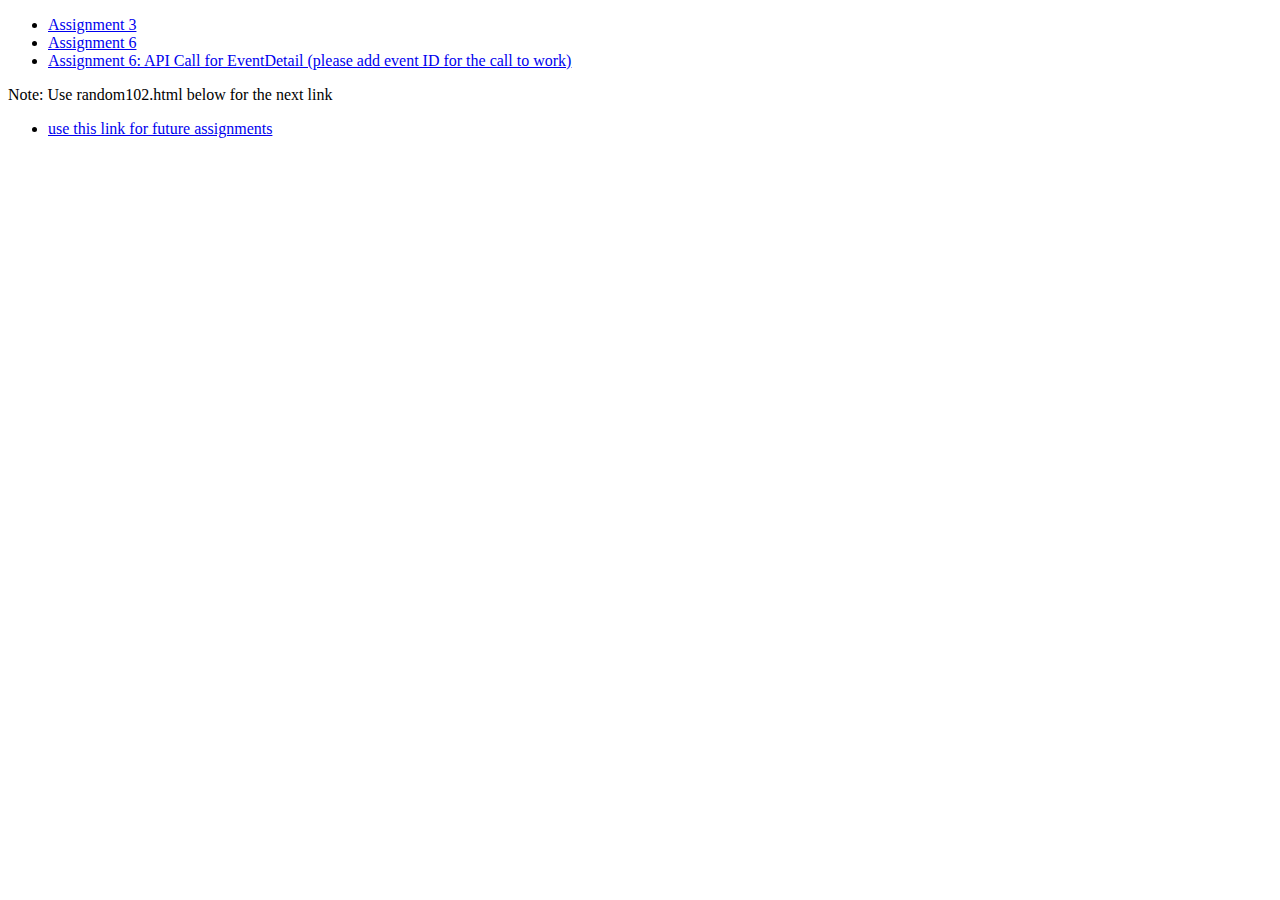
<file: random101.html>
<!DOCTYPE html>
<html lang="en">
<head>
    <meta charset="UTF-8">
    <meta http-equiv="X-UA-Compatible" content="IE=edge">
    <meta name="viewport" content="width=device-width, initial-scale=1.0">
    <title>Links:</title>
</head>
<body>
    <ul>
        <li><a href="hw3/home.html">Assignment 3</a></li>
        <li><a href ="https://hw6-angad.wl.r.appspot.com">Assignment 6</a></li>
        <li><a href="https://hw6-angad.wl.r.appspot.com/event-detail">Assignment 6: API Call for EventDetail (please add event ID for the call to work)</a></li>
    </ul>
Note: Use random102.html below for the next link
    <ul>
        <li><a href="/random102.html">use this link for future assignments</a></li>
    </ul>
    

</body>
</html>
</file>
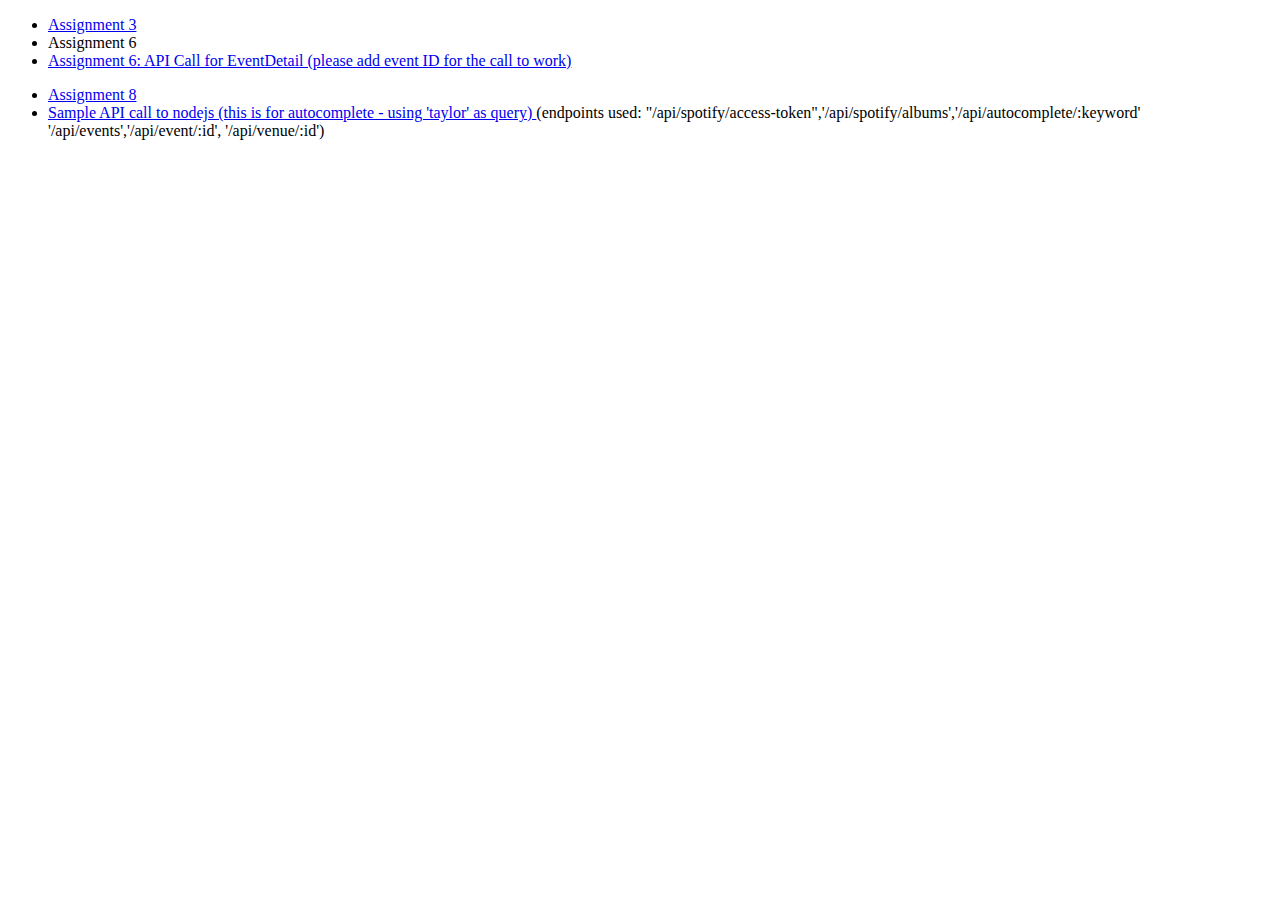
<file: random102.html>
<!DOCTYPE html>
<html lang="en">
<head>
    <meta charset="UTF-8">
    <meta http-equiv="X-UA-Compatible" content="IE=edge">
    <meta name="viewport" content="width=device-width, initial-scale=1.0">
    <title>Links:</title>
</head>
<body>
    <ul>
        <li><a href="hw3/home.html">Assignment 3</a></li>
        <li><a href ="https://hw6-angad.wl.r.appspot.com"></a>Assignment 6</li>
        <li><a href="https://hw6-angad.wl.r.appspot.com/event-detail">Assignment 6: API Call for EventDetail (please add event ID for the call to work)</a></li>
    </ul>
    <ul>
      <li><a href="https://hw8-angad-sood.wm.r.appspot.com/search">Assignment 8</a></li>
      <li><a href="https://hw8-angad-sood.wm.r.appspot.com/api/autocomplete/:taylor">Sample API call to nodejs (this is for autocomplete - using 'taylor' as query) </a>
        (endpoints used: "/api/spotify/access-token",'/api/spotify/albums','/api/autocomplete/:keyword'
        '/api/events','/api/event/:id', '/api/venue/:id')
    </ul>

</body>
</html>
</file>
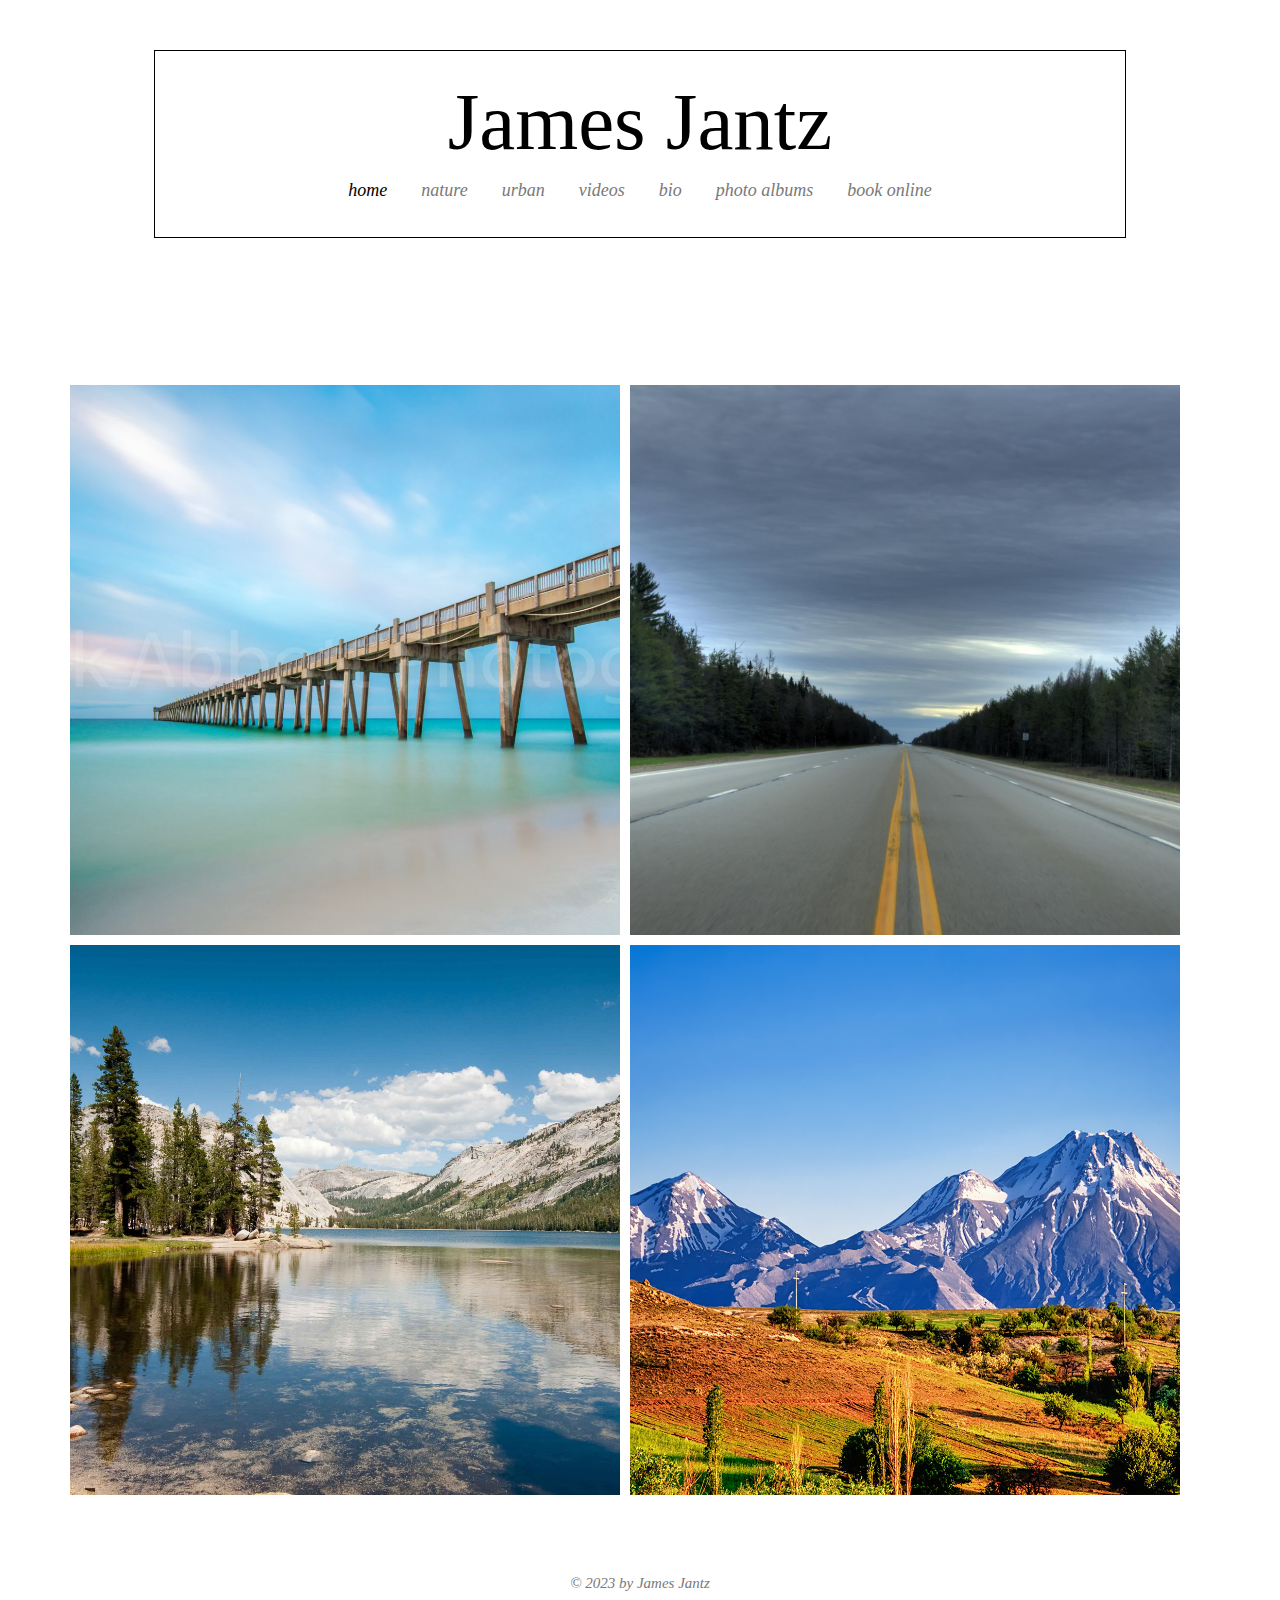
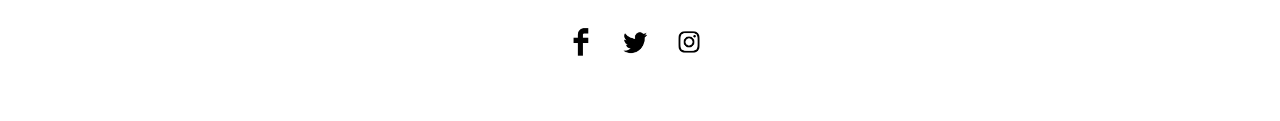
<file: hw3/home.html>
<!DOCTYPE html>
<html lang="en">
<head>
    <meta charset="UTF-8">
    <title>Home</title>
    <link rel="stylesheet" href="css/main.css">
</head>
<body>
    <div id="wrapper">
        <div id="top">
        <div id="header">James Jantz</div>
        <div id="nav">
            <ul>
                <li><a id="active" href="home.html">home</a></li>
                    <li><a href="nature.html">nature</a></li>
                    <li><a href="#">urban</a></li>
                    <li><a href="#">videos</a></li>
                    <li><a href="#">bio</a></li>
                    <li><a href="#">photo albums</a></li>
                    <li><a href="#">book online</a></li>
                    </ul>
            </div> <!-- #nav -->
        
        </div> <!-- #top -->

        <div id="center">

        <div class="placeholder" id="inactive">Placeholder</div>
        
        
        <div class="container">
            <img src="images/pier.jpg" alt="Pier">
            <img src="images/road.jpeg" alt="Road">
            <img src="images/lake.jpg" alt="Lake"> 
            <img src="images/mountain.jpg" alt="Mountain">
        </div>
    </div>

    <div class="clearfloat"></div>

    <div id="bottom">
        <div id="copyright">&copy; 2023 by James Jantz</div>

        <div id="logos">
            <img src="images/facebook.png" alt="facebook">
            <img src="images/twitter.png" alt="twitter">
            <img src="images/instagram.png" alt="instagram">
        </div>
    </div>

    </div> <!-- #wrapper -->
    
</body>
</html>
</file>
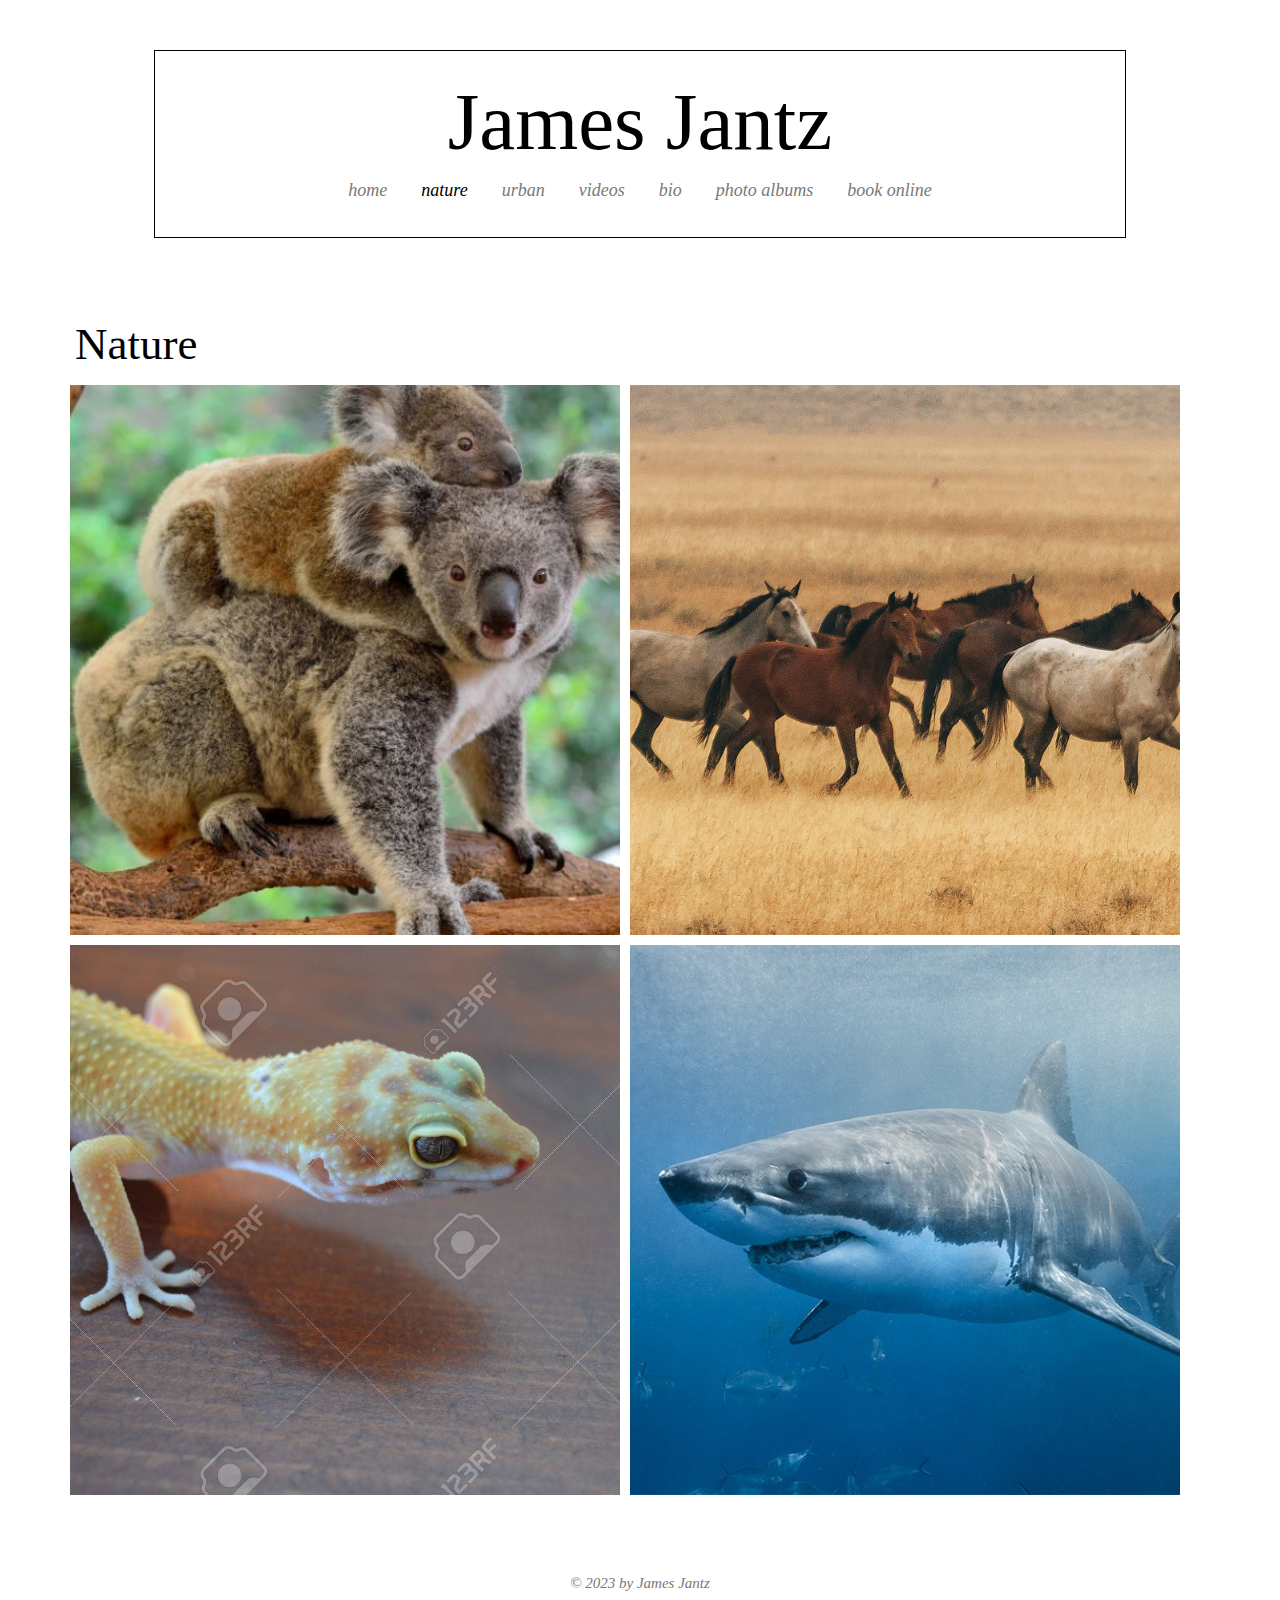
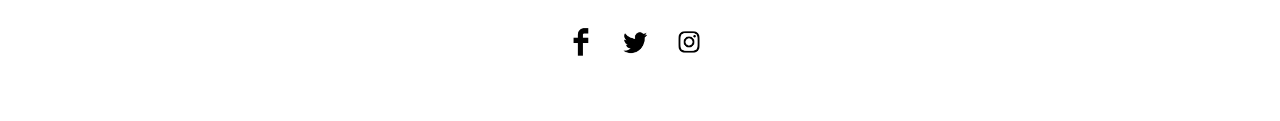
<file: hw3/nature.html>
<!DOCTYPE html>
<html lang="en">
<head>
    <meta charset="UTF-8">
    <title>Nature</title>
    <link rel="stylesheet" href="css/main.css">
</head>
<body>
    <div id="wrapper">
        <div id="top">
        <div id="header">James Jantz</div>
        <div id="nav">
            <ul>
                <li><a href="home.html">home</a></li>
                    <li><a id="active" href="nature.html">nature</a></li>
                    <li><a href="#">urban</a></li>
                    <li><a href="#">videos</a></li>
                    <li><a href="#">bio</a></li>
                    <li><a href="#">photo albums</a></li>
                    <li><a href="#">book online</a></li>
                    </ul>
            </div> <!-- #nav -->
        
        </div> <!-- #top -->

        <div id="center">

        <div class="placeholder">Nature</div>
        
        
        <div class="container">
            <img src="images/koalas.jpg" alt="koalas">
            <img src="images/horses.jpg" alt="horses">
            <img src="images/geko.jpg" alt="geko"> 
            <img src="images/shark.jpg" alt="shark">
        </div>
    </div>

    <div class="clearfloat"></div>

    <div id="bottom">
        <div id="copyright">&copy; 2023 by James Jantz</div>

        <div id="logos">
            <img src="images/facebook.png" alt="facebook">
            <img src="images/twitter.png" alt="twitter">
            <img src="images/instagram.png" alt="instagram">
        </div>
    </div>
        
    



    </div> <!-- #wrapper -->
    
</body>
</html>
</file>
<file: hw3/css/main.css>
body{
    background-color: 	rgb(255, 255, 255);
    font-family: Georgia;
}

#wrapper{
    width: 1160px;
    margin: 0 auto;
    height: auto;
}

#active{
    color: rgb(0, 0, 0);
}

#inactive{
    opacity: 0;
}

#top{
    border-color: rgb(0, 0, 0);
    margin-left: auto;
    margin-right: auto;
    text-align: center;
    border-style: solid;
    border-width: 1.5px;
    margin-top: 50px;
    width: 970px;
}

#header{
    font-size: 81px;
    margin-top: 25px;
    margin-left: auto;
    margin-right: auto;
    color: rgb(0, 0, 0);
    font-weight: 400;
    margin-bottom: -5px;
}

#nav{
    text-align: center;
    font-style: italic;
    margin-right: 30px;
}

#nav li{
    color: rgb(121, 121, 121);
    font-size:  18px;
    margin-left: 10px;
    margin-right: 20px;
    margin-bottom: 20px;
    display: inline-block;
}

a:link { 
    text-decoration: none; 
    color:rgb(121, 121, 121);
}

a:visited {
    color: inherit;
}

a:hover{
    color: black
}

#center{
    margin-left: auto;
    margin-right:auto;
    height: 1150px;
    width: 1150px;
    margin-top: 80px;
}

.placeholder{
    font-size: 45px;
    margin-left: 10px;
}

.container{
    margin-top: 10px;
}

.container img{
    float: left;
    width: 550px;
    height: 550px;
    object-fit: cover;
    margin: 5px;
    display: inline-block;
}

.clearfloat{
    clear:both;
}

#bottom{
    font-style: italic;
    text-align: center;
    margin-top: 75px;
    margin-left: auto;
    margin-right: auto;
    width: 1150px;
}

#bottom img{
    margin-left: 20px;
    height: 30px;
    width: 30px;
}

#copyright{
    font-size: 15px;
    color: rgb(121, 121, 121);
}

#logos{
    margin-top: 35px;
    margin-bottom: 60px;
    margin-left: -30px;
}
</file>
